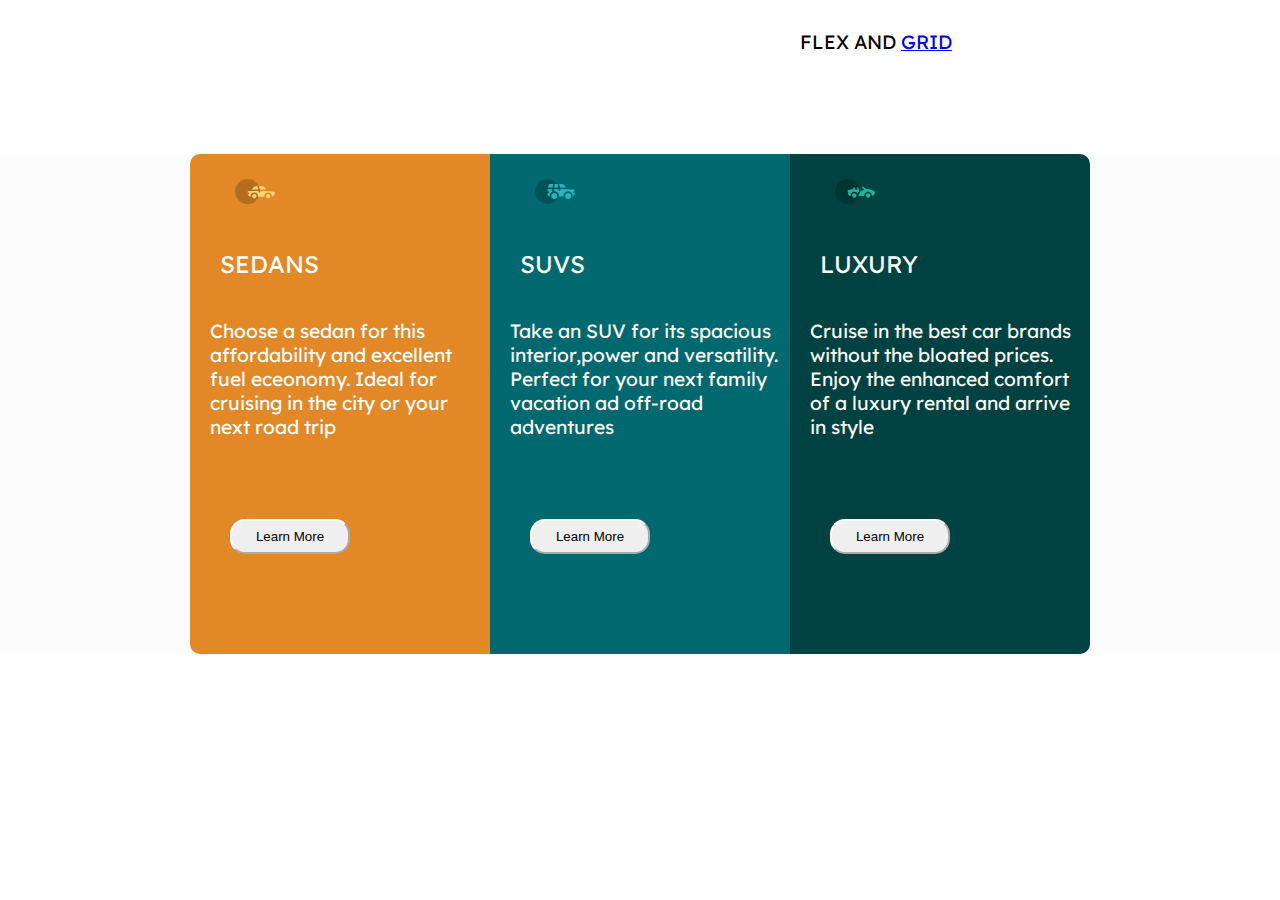
<file: index.html>
<!DOCTYPE html>
<html lang="en">
<head>
    <meta charset="UTF-8">
    <meta http-equiv="X-UA-Compatible" content="IE=edge">
    <meta name="viewport" content="width=device-width, initial-scale=1.0">
    <link rel="stylesheet" href="style.css">
    <link href="https://fonts.googleapis.com/css2?family=Lexend+Deca&family=Poppins:wght@100;500&display=swap" rel="stylesheet">
    <link href="https://fonts.google.com/specimen/Big+Shoulders+Display" rel="stylesheet">
    <title>flex box</title>
</head>
<body>
    <header>FLEX AND <a href="grid.html" > GRID</a></header>
    <main>
    <div class="container">
        <div class="sedan">
            <img src="images/icon-sedans.svg" alt="">
            <p class="hed">SEDANS</p>
            <p>Choose a sedan for this affordability and excellent fuel eceonomy.
                 Ideal for cruising in the city or your next road trip</p>
            <button>Learn More</button>
        </div>
        <div class="suv">
            <img src="images/icon-suvs.svg" alt="">
            <p class="hed">SUVS</p>
            <p>Take an SUV for its spacious interior,power and versatility. 
                Perfect for your next family vacation ad off-road adventures</p>
            <button><p>Learn More</p></button>
        </div>
        <div class="luxury">
            <img src="images/icon-luxury.svg" alt="">
            <p class="hed">LUXURY</p>
            <p>Cruise in the best car brands without the bloated prices. 
                Enjoy the enhanced comfort of a luxury rental and arrive in style</p>
            <button>Learn More</button>
        </div>
    </div>
</main>

</body>
</html>
</file>
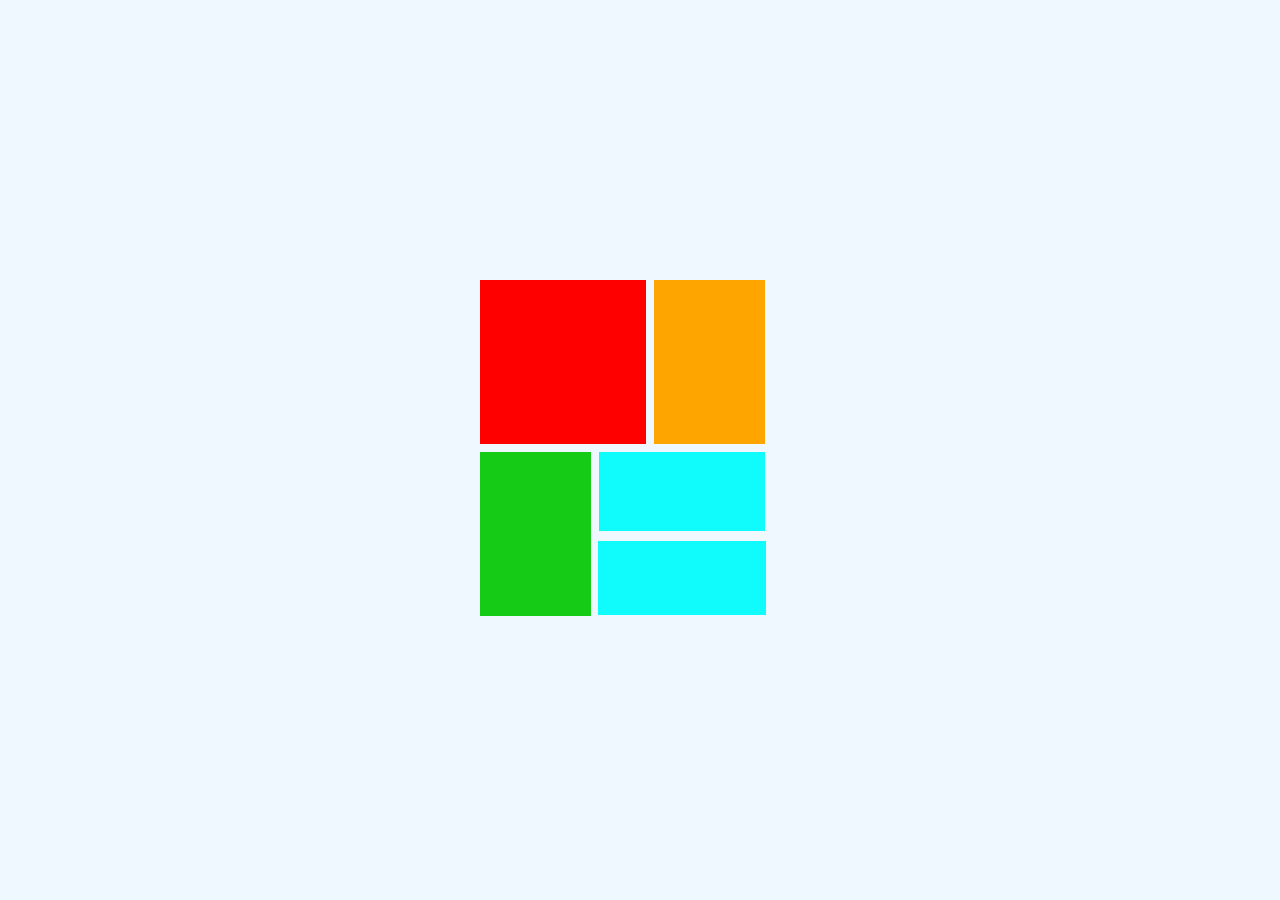
<file: grid.html>
<!DOCTYPE html>
<html lang="en">
<head>
    <meta charset="UTF-8">
    <meta http-equiv="X-UA-Compatible" content="IE=edge">
    <meta name="viewport" content="width=device-width, initial-scale=1.0">
    <link rel="stylesheet" href="grid.css">
    <title>css grid</title>
</head>
<body>
    <main>
            <div class="grid0"></div>
            <div class="grid1"></div>
            <!-- <div class="grid2">C</div> -->
            <div class="grid3">
                
            </div>
            <div class="grid4">
                <div class="grid51"></div>
            </div>
    </main>
</body>
</html>
</file>
<file: style.css>
*{
    margin: 0;
    padding: 0;
    box-sizing: border-box;
}
header{
    margin-left: 800px;
    margin-top: 30px;
    display: inline-block;
    text-align: center;
}
body{
    font-family: 'Lexend Deca';
    font-weight: 400;
    height: 100%;
    border-radius: 10px;
    font-size: larger;
}

 .container{
    display: flex;
    flex-wrap: wrap;
    background-color: rgb(252, 252, 252);
    justify-content: center;
    align-items: center;
    margin-top: 100px;
    color: white; }

.sedan{

    height: 500px;
    width: 300px;
    background-color:hsl(31, 77%, 52%);
    padding: 10px;
    border-top-left-radius: 10px;
    border-bottom-left-radius: 10px;
    padding-left: 20px;

}
.suv{
    background-color: hsl(184, 100%, 22%);
    padding: 10px;
    width: 300px;
    height: 500px;
    padding-left: 20px;
}


.luxury{
    background-color: hsl(179, 100%, 13%);
    padding: 10px;
    width: 300px;
    height: 500px;
    border-top-right-radius: 10px;
    border-bottom-right-radius: 10px;
    padding-left: 20px;
}

img{
    height: 25px;
    margin-left: 25px;
    margin-top: 15px;
}

.hed{
    font-size: x-large;
    margin: 40px;
    margin-left: 10px;
    font-display: 'Big Shoulders Display' ;
}

button{
    margin-top: 80px;
    margin-left: 20px;
    height: 35px;
    width: 120px;
    border-radius: 15px;
    border-color: white;
    cursor:pointer;
    border-spacing: 6px;

}

.suv button:hover{
   background-color:hsl(184, 100%, 22%) ;
   color: white;
}
.sedan button:hover{
   background-color:hsl(31, 77%, 52%) ;
   color: white;
}
.luxury button:hover{
   background-color:hsl(179, 100%, 13%) ;
   color: white;
}
</file>
<file: grid.css>
*{
    margin: 0;
    padding: 0;
}
body{
    background-color: aliceblue;
}

main{
    margin-left: 200px;
    margin-right: 180px;
    padding: 280px;
    display: grid;
    gap: 0.5em;
    grid-template-areas:
    'a a b c'
    'd e e c'

    ;
}

main div{
    padding: 2em;
    text-align: center;
}

.grid0{
    background-color: red;
    grid-area: a;
    height: 100px;

}
.grid1{
    background-color: orange;
    grid-area: b;
}
.grid3{
    background-color: rgb(21, 203, 21);
    grid-area: d;
    height: 100px;

}
.grid4{
    background-color: rgb(16, 252, 252);
    grid-area: e;
    height: 15px;
}
.grid51{
    background-color:rgb(16, 252, 252);
    display: grid;
    margin-top: 57px;
    height: 10px;
    margin-right:-33px ;
    margin-left: -33px;
}
</file>
